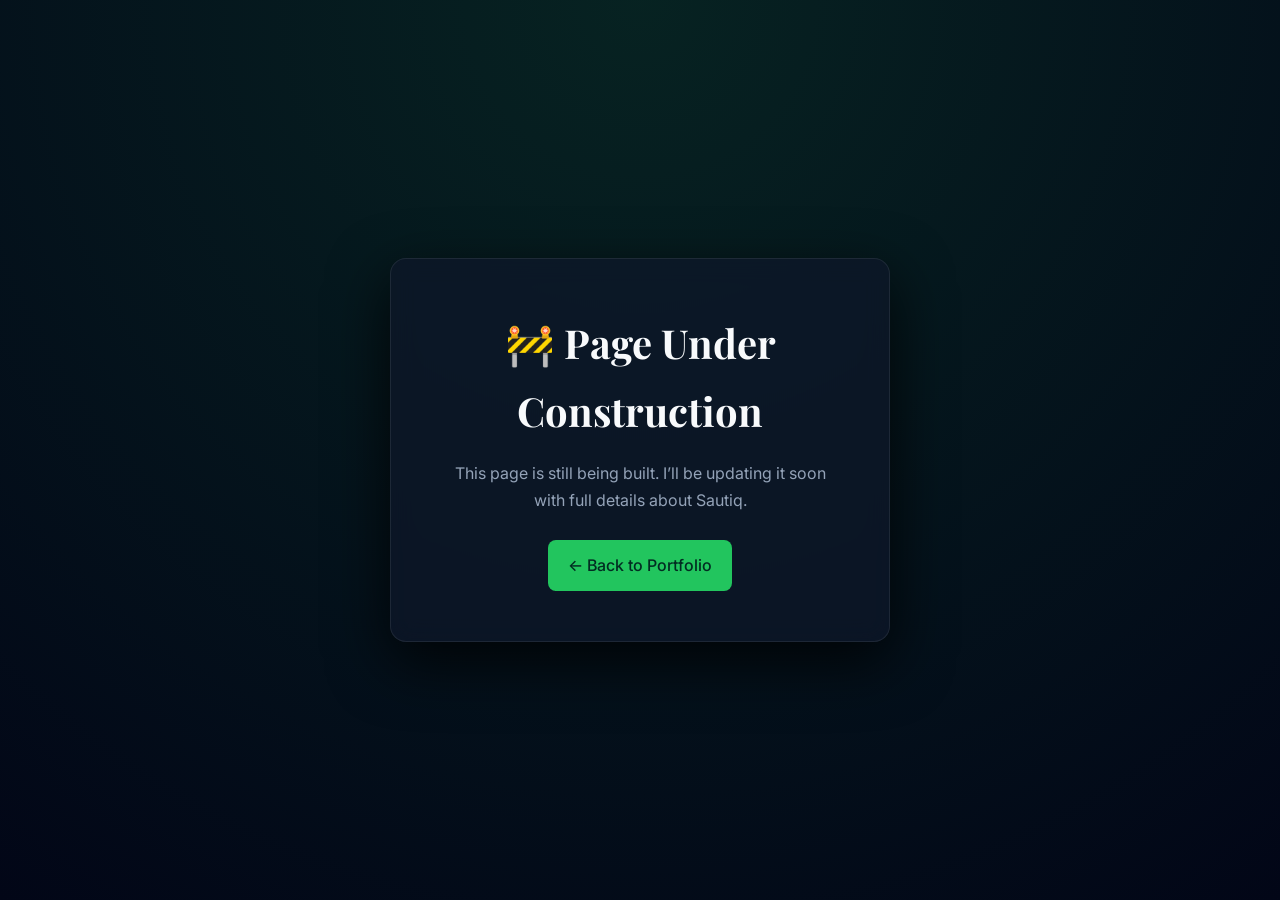
<file: sautiq.html>
<!DOCTYPE html>
<html lang="en">
<head>
<meta charset="UTF-8">
<meta name="viewport" content="width=device-width, initial-scale=1.0">
<title>Sautiq | Coming Soon</title>

<link rel="stylesheet" href="assets/css/style.css">
<link href="https://fonts.googleapis.com/css2?family=Playfair+Display:wght@600&family=Inter:wght@400;500&display=swap" rel="stylesheet">

<style>
/* Centered premium placeholder */
.placeholder {
    height: 100vh;
    display: flex;
    align-items: center;
    justify-content: center;
    text-align: center;
    background: radial-gradient(circle at top, rgba(34,197,94,0.15), #020617);
}

.placeholder-box {
    background: rgba(15,23,42,0.7);
    backdrop-filter: blur(12px);
    padding: 50px;
    border-radius: 16px;
    border: 1px solid rgba(255,255,255,0.08);
    box-shadow: 0 20px 60px rgba(0,0,0,0.8);
    max-width: 500px;
}

.placeholder-box h1 {
    font-family: 'Playfair Display', serif;
    font-size: 2.5rem;
    margin-bottom: 15px;
}

.placeholder-box p {
    color: #94a3b8;
    margin-bottom: 25px;
}

/* Button */
.back-btn {
    display: inline-flex;
    align-items: center;
    gap: 8px;
    background: #22c55e;
    color: #022c22;
    padding: 12px 20px;
    border-radius: 8px;
    text-decoration: none;
    font-weight: 500;
    transition: 0.3s;
}

.back-btn:hover {
    transform: translateY(-3px);
    box-shadow: 0 10px 25px rgba(34,197,94,0.4);
}
</style>

</head>

<body>

<section class="placeholder">
    <div class="placeholder-box">
        <h1>🚧 Page Under Construction</h1>
        <p>This page is still being built. I’ll be updating it soon with full details about Sautiq.</p>

        <a href="index.html" class="back-btn">
            ← Back to Portfolio
        </a>
    </div>
</section>

</body>
</html>
</file>
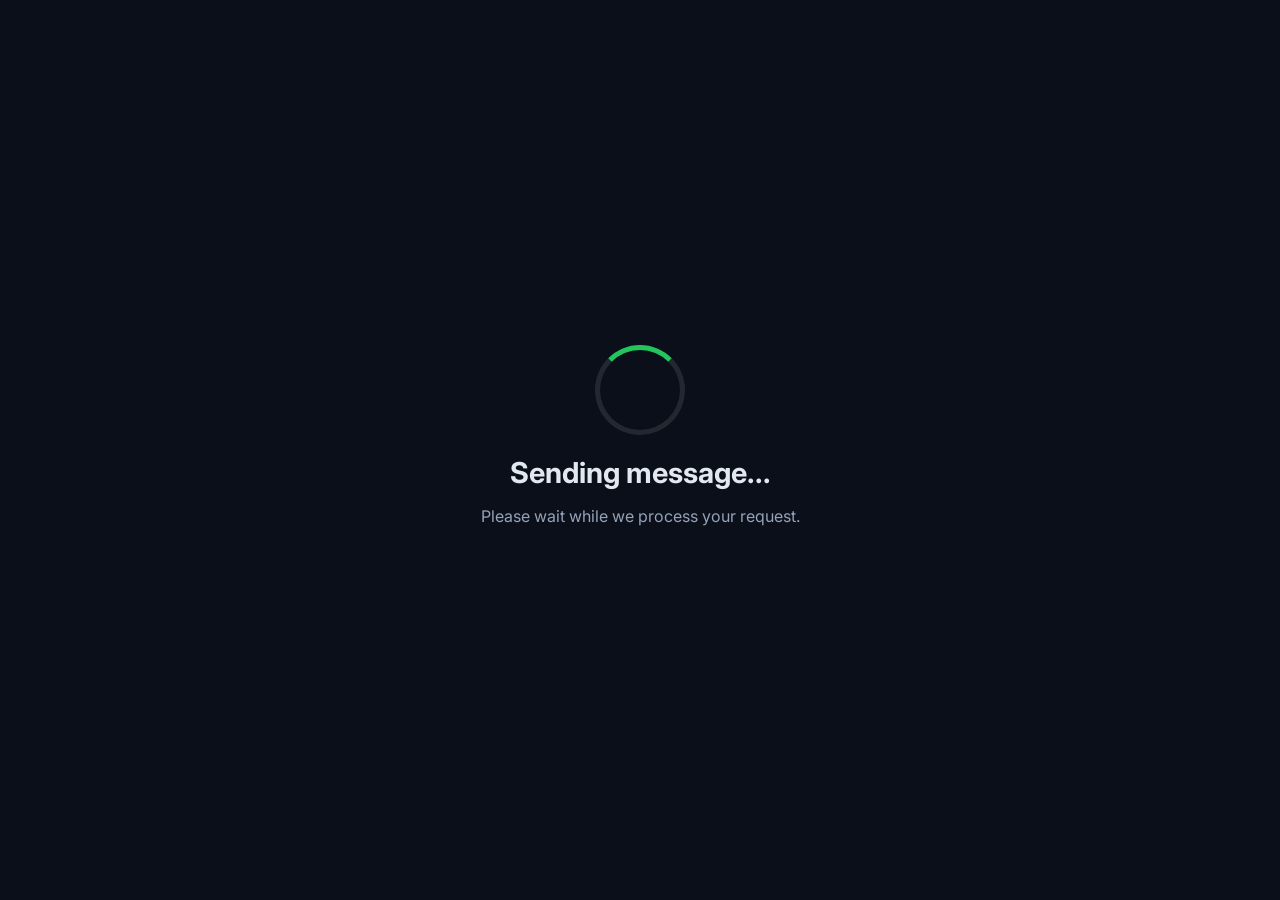
<file: thank-you.html>
<!DOCTYPE html>
<html lang="en">
<head>
<meta charset="UTF-8">
<title>Message Sent</title>

<link href="https://fonts.googleapis.com/css2?family=Inter:wght@300;400;600&display=swap" rel="stylesheet">

<style>
    body {
        margin: 0;
        font-family: 'Inter', sans-serif;
        background: #0b0f19;
        color: #e2e8f0;
        display: flex;
        align-items: center;
        justify-content: center;
        height: 100vh;
        text-align: center;
    }

    .container {
        max-width: 500px;
        padding: 40px;
    }

    /* Loader Circle */
    .loader {
        width: 80px;
        height: 80px;
        border: 5px solid rgba(255,255,255,0.1);
        border-top: 5px solid #22c55e;
        border-radius: 50%;
        margin: 0 auto 20px;
        animation: spin 1s linear infinite;
    }

    @keyframes spin {
        0% { transform: rotate(0deg); }
        100% { transform: rotate(360deg); }
    }

    /* Checkmark Circle */
    .checkmark {
        display: none;
        width: 80px;
        height: 80px;
        border-radius: 50%;
        background: #22c55e;
        margin: 0 auto 20px;
        position: relative;
    }

    .checkmark::after {
        content: '';
        position: absolute;
        left: 22px;
        top: 38px;
        width: 20px;
        height: 10px;
        border-left: 4px solid white;
        border-bottom: 4px solid white;
        transform: rotate(-45deg);
    }

    h1 {
        font-size: 1.8rem;
        margin-bottom: 10px;
    }

    p {
        color: #94a3b8;
        margin-bottom: 30px;
    }

    .btn {
        display: inline-flex;
        align-items: center;
        gap: 8px;
        padding: 12px 20px;
        background: linear-gradient(135deg, #22c55e, #16a34a);
        color: white;
        text-decoration: none;
        border-radius: 8px;
        font-weight: 500;
        transition: 0.3s ease;
    }

    .btn:hover {
        transform: translateY(-2px);
        box-shadow: 0 10px 25px rgba(34,197,94,0.3);
    }

    .icon {
        display: inline-block;
        width: 18px;
        height: 18px;
        border: 2px solid white;
        border-radius: 50%;
        position: relative;
    }

    .icon::after {
        content: '';
        position: absolute;
        left: 4px;
        top: 4px;
        width: 6px;
        height: 6px;
        border-left: 2px solid white;
        border-bottom: 2px solid white;
        transform: rotate(45deg);
    }
</style>
</head>

<body>

<div class="container">

    <!-- Loader -->
    <div class="loader" id="loader"></div>

    <!-- Success Check -->
    <div class="checkmark" id="checkmark"></div>

    <h1 id="title">Sending message...</h1>
    <p id="text">Please wait while we process your request.</p>

    <a href="/" class="btn" id="backBtn" style="display:none;">
        <span class="icon"></span>
        Back to Portfolio
    </a>

</div>

<script>
    // Simulate loading → success transition
    setTimeout(() => {
        document.getElementById('loader').style.display = 'none';
        document.getElementById('checkmark').style.display = 'block';

        document.getElementById('title').innerText = "Message Sent Successfully";
        document.getElementById('text').innerText = "Thanks for reaching out. I’ll get back to you as soon as possible.";

        document.getElementById('backBtn').style.display = 'inline-flex';
    }, 1500);
</script>

</body>
</html>
</file>
<file: assets/css/style.css>
/* ===== PREMIUM DARK + DEPTH THEME ===== */

/* --- 1. ROOT --- */
:root {
    --bg-main: #020617;
    --bg-section: #050a1a;
    --bg-card: #0f172a;

    --accent: #22c55e;
    --accent-soft: rgba(34,197,94,0.15);

    --text-primary: #f8fafc;
    --text-secondary: #94a3b8;

    --border: rgba(255,255,255,0.08);

    --font-heading: 'Playfair Display', serif;
    --font-body: 'Inter', sans-serif;
}

/* --- 2. RESET --- */
* {
    margin: 0;
    padding: 0;
    box-sizing: border-box;
}

body {
    font-family: var(--font-body);
    background: var(--bg-main);
    color: var(--text-primary);
    line-height: 1.7;
}

/* --- 3. CONTAINER --- */
.container {
    width: 90%;
    max-width: 1100px;
    margin: auto;
}

/* --- 4. HERO HEADER (FIXED YOUR MAIN ISSUE) --- */
header {
    text-align: center;
    padding: 120px 0 100px;
    background: radial-gradient(circle at top, rgba(34,197,94,0.15), transparent 60%);
}

/* header h1 {
    font-family: 'Playfair Display', serif;
    font-size: 4.5rem;
    font-weight: 700;
    letter-spacing: 1.5px;

    background: linear-gradient(90deg, #ffffff, #94a3b8);
    -webkit-background-clip: text;
    -webkit-text-fill-color: transparent;

    text-shadow: 0 10px 40px rgba(255,255,255,0.1);
}

header p {
    color: var(--text-secondary);
    margin-top: 15px;
    font-size: 1.2rem;
} */

header h1 {
    font-size: 4rem;
    font-weight: 700;
    letter-spacing: 1px;
    color: #ffffff;
    text-shadow: 0 10px 40px rgba(0,0,0,0.9);
}

header p {
    color: #cbd5f5;
    font-size: 1.2rem;
}

/* subtle glow */
header h1 {
    text-shadow: 0 10px 30px rgba(0,0,0,0.8);
}

/* --- SOCIAL --- */
.social-links {
    margin-top: 25px;
}

.social-links a {
    color: var(--text-primary);
    margin: 0 12px;
    font-size: 1.4rem;
    transition: 0.3s;
}

.social-links a:hover {
    color: var(--accent);
    transform: translateY(-3px);
}

/* --- NAVBAR --- */
nav {
    position: sticky;
    top: 0;
    background: rgba(2,6,23,0.85);
    backdrop-filter: blur(12px);
    border-bottom: 1px solid var(--border);
    z-index: 1000;
}

nav ul {
    display: flex;
    justify-content: center;
    list-style: none;
}

nav ul li a {
    color: var(--text-primary);
    padding: 15px 22px;
    display: block;
    transition: 0.3s;
}

nav ul li a:hover {
    color: var(--accent);
}

/* --- SECTIONS (THIS CREATES DEPTH) --- */
.section {
    padding: 100px 0;
    background: var(--bg-section);
}

.section:nth-child(even) {
    background: var(--bg-main);
}

.section h2 {
    text-align: center;
    font-size: 2.6rem;
    margin-bottom: 60px;
    font-family: var(--font-heading);
}

.section {
    padding: 100px 0;
    border-top: 1px solid rgba(255,255,255,0.05);
}

/* --- ABOUT (GLASS CARD EFFECT) --- */
.about-card {
    display: flex;
    gap: 40px;
    align-items: center;

    background: rgba(15,23,42,0.7);
    backdrop-filter: blur(12px);

    padding: 40px;
    border-radius: 18px;
    border: 1px solid var(--border);

    box-shadow: 0 20px 60px rgba(0,0,0,0.8);
}

.about-image img {
    width: 340px;
    border-radius: 12px;
    box-shadow: 0 20px 50px rgba(0,0,0,0.8);
}

.about-text p {
    color: var(--text-primary);
    font-size: 1rem;
    line-height: 1.8;
}

.hidden-text {
    display: none;
}

/* --- BUTTON --- */
.btn-read {
    margin-top: 15px;
    padding: 12px 20px;
    background: linear-gradient(135deg, #22c55e, #16a34a);
    color: #022c22;
    border: none;
    border-radius: 8px;
    cursor: pointer;
    transition: 0.3s;
}

.btn-read:hover {
    transform: translateY(-2px);
    box-shadow: 0 10px 25px rgba(34,197,94,0.4);
}

/* --- PROJECTS --- */
.projects-grid {
    display: grid;
    grid-template-columns: repeat(auto-fit, minmax(300px, 1fr));
    gap: 30px;
}

.project-card {
    background: var(--bg-card);
    border-radius: 14px;
    border: 1px solid var(--border);
    overflow: hidden;
    transition: 0.4s;
}

.project-card:hover {
    transform: translateY(-10px) scale(1.02);
    box-shadow: 0 20px 60px rgba(0,0,0,0.9);
}

.project-card img {
    width: 100%;
    height: 220px;
    object-fit: cover;
}

.project-card-content {
    padding: 25px;
}

.project-card-content h3 {
    color: var(--text-primary);
    margin-bottom: 10px;
}

.project-card-content p {
    color: var(--text-secondary);
}

/* --- BUTTONS --- */
.btn {
    display: inline-block;
    background: var(--accent);
    color: #022c22;
    padding: 10px 16px;
    border-radius: 6px;
    margin-top: 10px;
}

.btn-secondary {
    background: transparent;
    color: var(--text-primary);
    border: 1px solid var(--border);
}

/* --- SKILLS --- */
.skills-table {
    display: grid;
    grid-template-columns: repeat(2, 1fr);
    gap: 40px;
    background: var(--bg-card);
    padding: 40px;
    border-radius: 14px;
}

/* Bigger icons */
.skill-header {
    display: flex;
    align-items: center;
    gap: 15px;
    margin-bottom: 20px;
}

.skill-header i {
    font-size: 2.2rem;
    color: var(--accent);
}

.skill-header h3 {
    font-size: 1.5rem;
}

/* Clean list */
.skill-list li {
    list-style: none;
    padding: 10px 0;
    color: var(--text-secondary);
    border-bottom: 1px solid rgba(255,255,255,0.05);
}

.skill-column {
    display: flex;
    flex-direction: column;
    justify-content: flex-start;
}

/* --- CONTACT --- */
.contact-form {
    background: var(--bg-card);
    padding: 40px;
    border-radius: 14px;
    border: 1px solid var(--border);
}

.contact-form input,
.contact-form textarea {
    width: 100%;
    padding: 12px;
    margin-bottom: 15px;
    background: #020617;
    border: 1px solid var(--border);
    color: var(--text-primary);
}

/* --- FOOTER --- */
footer {
    text-align: center;
    padding: 40px;
    background: #010409;
    border-top: 1px solid var(--border);
    color: var(--text-secondary);
}

/* --- RESPONSIVE --- */
@media(max-width:768px){
    .about-card {
        flex-direction: column;
        text-align: center;
    }

    .skills-table {
        grid-template-columns: 1fr;
    }

    header h1 {
        font-size: 2.5rem;
    }
}


nav ul li a {
    color: var(--text-primary);
    padding: 15px 22px;
    display: flex;
    align-items: center;
    gap: 8px;
    font-size: 0.95rem;
    transition: 0.3s;
}

nav ul li a i {
    font-size: 0.9rem;
    opacity: 0.7;
}

nav ul li a:hover {
    color: var(--accent);
}


/* Section spacing */
.section h2 {
    margin-bottom: 30px;
}

/* Centered text blocks */
.section p {
    font-size: 1.05rem;
    line-height: 1.8;
}

/* CTA button upgrade */
.btn {
    transition: 0.3s;
}

.btn:hover {
    transform: translateY(-3px);
    box-shadow: 0 10px 25px rgba(34,197,94,0.4);
}


/* ===== HERO COLLAGE BACKGROUND ===== */

/* ===== HERO BACKGROUND SLIDER (PREMIUM) ===== */

/* ===== HERO BACKGROUND SLIDER (PREMIUM) ===== */

.hero-bg {
    position: relative;
    overflow: hidden;
}

/* Background layer */
.hero-bg::before {
    content: "";
    position: absolute;
    inset: 0;

    background-size: cover;
    background-position: center;

    animation: heroSlider 18s infinite ease-in-out;
    z-index: 0;
}

/* Dark overlay */
.hero-bg::after {
    content: "";
    position: absolute;
    inset: 0;
    background: rgba(0,0,0,0.75);
    z-index: 1;
}

/* Keep content above */
.hero-bg .container {
    position: relative;
    z-index: 2;
}

/* SLIDER ANIMATION */
@keyframes heroSlider {
    0% {
        background-image: url("../images/honors1.jpg");
    }
    33% {
        background-image: url("../images/honors2.jpg");
    }
    66% {
        background-image: url("../images/honors3.jpg");
    }
    100% {
        background-image: url("../images/honors1.jpg");
    }
}

/* ===== JOURNEY SECTION ===== */

.journey-block {
    display: flex;
    align-items: center;
    gap: 40px;
    margin: 60px 0;
}

.journey-block img {
    width: 320px;
    height: 220px;
    object-fit: cover;
    border-radius: 12px;
    box-shadow: 0 15px 40px rgba(0,0,0,0.6);
}

.journey-block div {
    flex: 1;
}

.journey-block h3 {
    margin-bottom: 10px;
    color: #ffffff;
}

.journey-block p {
    color: #cbd5f5;
    line-height: 1.7;
}

/* alternating layout */
.journey-block.reverse {
    flex-direction: row-reverse;
}


/* ===== RENOLAB HERO (IMAGE SLIDER) ===== */

/* ===== RENOLAB HERO (3 IMAGE SLIDER) ===== */

.hero-renolab {
    position: relative;
    height: 70vh;
    display: flex;
    align-items: center;
    justify-content: center;
    text-align: center;
    color: white;
    overflow: hidden;
}

/* Dark overlay */
.hero-overlay {
    position: absolute;
    inset: 0;
    background: rgba(0,0,0,0.65);
    z-index: 1;
}

/* Content */
.hero-content {
    position: relative;
    z-index: 2;
}

/* Background slideshow */
.hero-renolab::before {
    content: "";
    position: absolute;
    inset: 0;

    background-size: cover;
    background-position: center top; /* prevents head cropping */

    animation: renolabSlider 18s infinite ease-in-out;
    z-index: 0;
}

/* 🔥 RENOLAB IMAGES ONLY */
@keyframes renolabSlider {
    0% {
        background-image: url("../images/renolab1.jpg");
    }
    33% {
        background-image: url("../images/renolab2.jpg");
    }
    66% {
        background-image: url("../images/renolab3.jpg");
    }
    100% {
        background-image: url("../images/renolab1.jpg");
    }
}

/* ===== PROBLEM SECTION BACKGROUND ===== */

.problem-section {
    position: relative;
    background: url('../images/kidney-problem.jpg') center/cover no-repeat;
    color: white;
}

.problem-section::before {
    content: "";
    position: absolute;
    inset: 0;
    background: rgba(0,0,0,0.75);
}

.problem-section .container {
    position: relative;
    z-index: 2;
}

.problem-section p {
    max-width: 700px;
    margin: auto;
    color: #e5e7eb;
}

/* ===== QUICK LINKS (DESKTOP) ===== */
.quick-links {
    display: flex;
    justify-content: center;
    gap: 15px;
    margin-top: 30px;
    flex-wrap: wrap;
}

.quick-links a {
    display: flex;
    align-items: center;
    gap: 8px;
    padding: 12px 18px;
    border-radius: 10px;
    background: rgba(255,255,255,0.05);
    color: #fff;
    font-size: 0.95rem;
    transition: 0.3s;
    border: 1px solid rgba(255,255,255,0.08);
}

.quick-links a i {
    font-size: 1rem;
}

.quick-links a:hover {
    background: #22c55e;
    color: #000;
    transform: translateY(-2px);
}



@media (max-width: 768px) {

    .quick-links {
        display: grid;
        grid-template-columns: repeat(3, 1fr); /* 3 per row */
        gap: 10px;
        margin-top: 20px;
    }

    .quick-links a {
        flex-direction: column; /* ICON ON TOP */
        justify-content: center;
        padding: 12px 5px;
        font-size: 0.75rem;
        text-align: center;
    }

    .quick-links a i {
        font-size: 1.3rem; /* bigger icons */
        margin-bottom: 5px;
    }
}


/* =========================
   FINAL FIX PACK (DO NOT EDIT ABOVE THIS)
========================= */

/* ===== FIX QUICK LINKS (FORCE MOBILE STABILITY) ===== */
@media (max-width: 768px) {

    .quick-links {
        display: grid !important;
        grid-template-columns: repeat(3, 1fr);
        gap: 12px;
        padding: 0 10px;
    }

    .quick-links a {
        display: flex !important;
        flex-direction: column !important;
        align-items: center;
        justify-content: center;
        text-align: center;
        padding: 12px 6px;
        font-size: 0.75rem;
        border-radius: 10px;
        background: rgba(255,255,255,0.05);
    }

    .quick-links a i {
        font-size: 1.4rem;
        margin-bottom: 6px;
    }
}


/* ===== FIX RENOLAB JOURNEY MOBILE ===== */
@media (max-width: 768px) {

    .journey-block {
        flex-direction: column !important;
        text-align: center;
        gap: 20px;
    }

    .journey-block.reverse {
        flex-direction: column !important;
    }

    .journey-block img {
        width: 100%;
        height: auto;
        max-height: 260px;
        object-fit: cover;
    }

    .journey-block div {
        width: 100%;
    }
}


/* ===== FIX HERO IMAGE CROPPING ===== */
.hero-renolab::before {
    background-size: cover;
    background-position: center top; /* THIS FIXES HEAD CUTTING */
}


/* ===== FIX PROBLEM BACKGROUND NOT SHOWING ===== */
.problem-section {
    position: relative !important;
    background-image: url("../images/kidney-problem.jpg") !important;
    background-size: cover !important;
    background-position: center !important;
    background-repeat: no-repeat !important;
}

.problem-section::before {
    content: "";
    position: absolute;
    inset: 0;
    background: rgba(0,0,0,0.75);
    z-index: 1;
}

.problem-section .container {
    position: relative;
    z-index: 2;
}


/* ===== GENERAL MOBILE TEXT FIX ===== */
@media (max-width: 768px) {

    .section {
        padding: 60px 0;
    }

    .section h2 {
        font-size: 2rem;
    }

    .section p {
        font-size: 0.95rem;
        padding: 0 10px;
    }
}

@media (max-width: 768px) {
    .hero-renolab {
        height: 60vh;
        padding: 40px 10px;
    }

    .hero-content h1 {
        font-size: 2rem;
    }

    .hero-content p {
        font-size: 0.9rem;
    }
}



/* ===== FINAL MOBILE NAV FIX (DO NOT MOVE) ===== */
@media (max-width: 768px) {

    nav ul {
        display: grid !important;
        grid-template-columns: repeat(3, 1fr); /* 3 per row */
        gap: 5px;
        padding: 8px;
    }

    nav ul li {
        width: 100%;
    }

    nav ul li a {
        flex-direction: column !important; /* icon above text */
        justify-content: center;
        align-items: center;

        padding: 10px 5px;
        font-size: 0.7rem;
        text-align: center;
    }

    nav ul li a i {
        font-size: 1.2rem; /* bigger icons */
        margin-bottom: 4px;
    }
}
</file>
